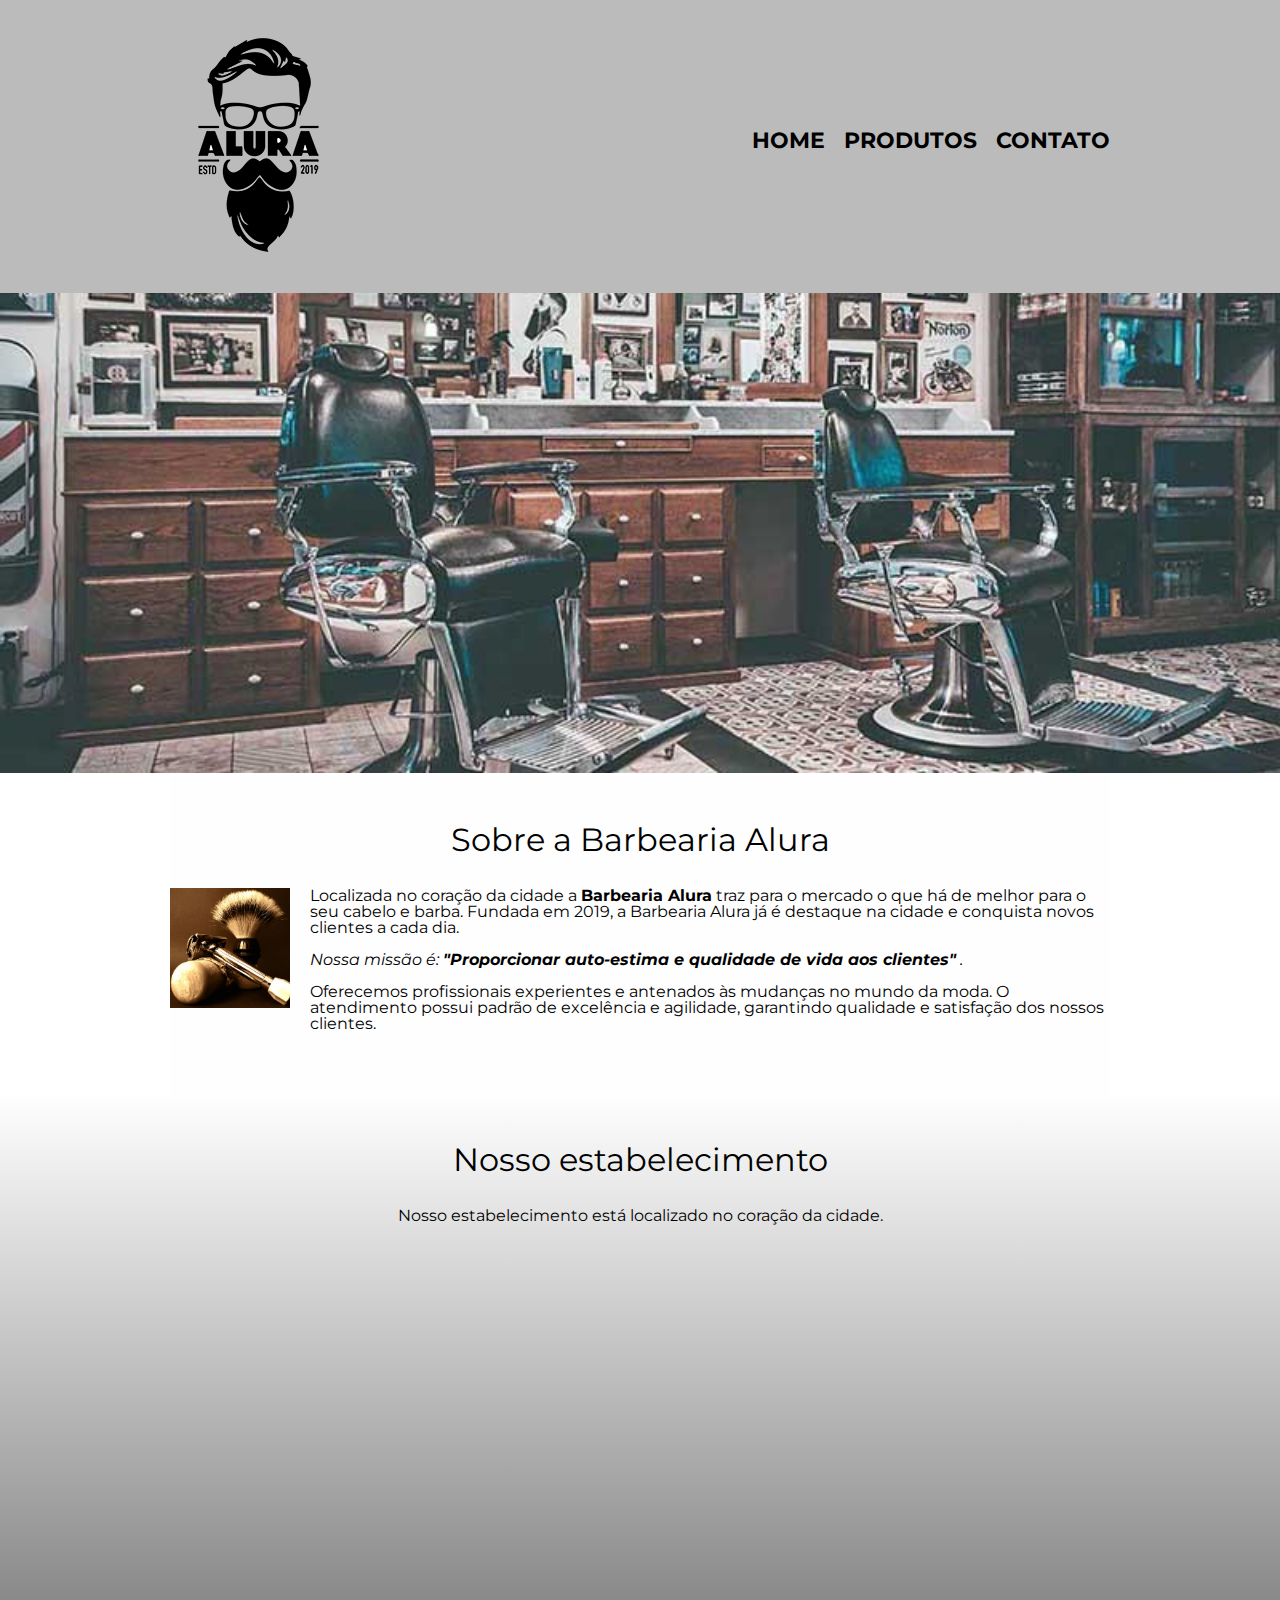
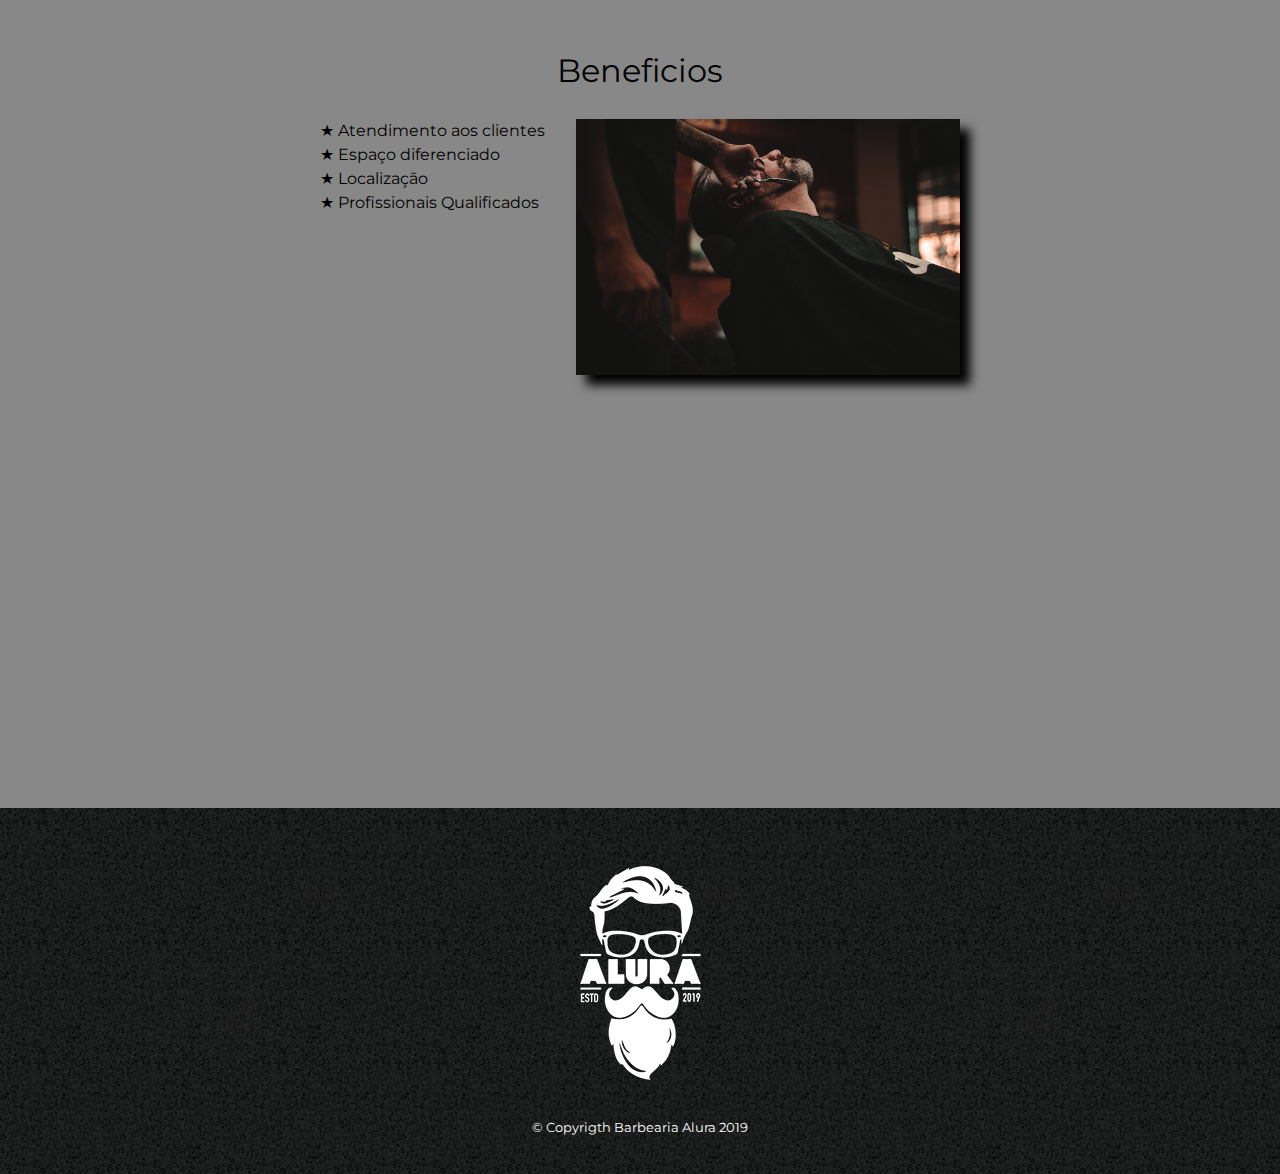
<file: index.html>
<!DOCTYPE html>
<html lang="pt-br">
    <head>
        <meta charset="UTF-8"></head>
        <meta name="viewport" content="width=device-width">
        <title>Barbearia Alura</title>
        <link rel="stylesheet" href="reset.css">
        <link rel="stylesheet" href="style.css">
        <link href="https://fonts.googleapis.com/css?family=Montserrat&display=swap" rel="stylesheet">
    <body>
        <header>
            <div class="caixa">
                <h1><img src="imagens/logo.png" alt="logo barbearia"> </h1>
                <nav>
                        <ul>
                            <li><a href="index.html">Home</a>  </li>
                            <li><a href="produtos.html">Produtos</a>  </li>
                            <li><a href="contato.html">Contato</a>  </li>
                        </ul>
                </nav> 
            </div>
        </header>
        <img src="imagens/banner.jpg" class="banner">
        <main>
            <section class="principal">
                <h2 class="titulo-principal">Sobre a Barbearia Alura</h2>

                <img src="imagens/utensilios.jpg" alt="Utencilios de um barbeiro." class="utencilios">
    
                <p>Localizada no coração da cidade a <strong>Barbearia Alura</strong> traz para o mercado o que há de melhor para o seu cabelo e barba. Fundada em 2019, a Barbearia Alura já é destaque na cidade e conquista novos clientes a cada dia.</p> 
            
                <p id="missao"> <em>Nossa missão é: <strong>"Proporcionar auto-estima e qualidade de vida aos clientes"</strong> .</em> </p>
            
                <p>Oferecemos profissionais experientes e antenados às mudanças no mundo da moda. O atendimento possui padrão de excelência e agilidade, garantindo qualidade e satisfação dos nossos clientes.</p>
            </section>
            <section class="mapa">
                <h3 class="titulo-principal">Nosso estabelecimento</h3>
                <p>Nosso estabelecimento está localizado no coração da cidade.</p>
                <div class="mapa-conteudo">
                    <iframe src="https://www.google.com/maps/embed?pb=!1m18!1m12!1m3!1d3656.4484611390435!2d-46.63465338518794!3d-23.588244284669564!2m3!1f0!2f0!3f0!3m2!1i1024!2i768!4f13.1!3m3!1m2!1s0x94ce5a2b2ed7f3a1%3A0xab35da2f5ca62674!2sCaelum!5e0!3m2!1spt-BR!2sbr!4v1577478544335!5m2!1spt-BR!2sbr" width="100%" height="300" frameborder="0" style="border:0;" allowfullscreen=""></iframe>
                </div>
            </section>
            <section class="beneficios">
                <h3 class="titulo-principal">Beneficios</h3>
                <div class="conteudo-beneficios">
                    <ul class="lista-beneficios">
                        <li class="itens" >Atendimento aos clientes</li>
                        <li class="itens">Espaço diferenciado</li>
                        <li class="itens">Localização</li>
                        <li class="itens">Profissionais Qualificados</li> 
                        </ul><img src="imagens/beneficios.jpg" class="imagem-beneficios">
                </div>
                <div class="video">
                    <iframe width="100%" height="315" src="https://www.youtube.com/embed/wcVVXUV0YUY" frameborder="0" allow="accelerometer; autoplay; encrypted-media; gyroscope; picture-in-picture" allowfullscreen></iframe>
                </div>
                
            </section>
        </main>
        
        <footer>
            <img src="imagens/logo-branco.png" alt="logo Barbearia">
            <p class="copyrigth">&copy; Copyrigth Barbearia Alura 2019</p>
        </footer>
    </body>
</html>
</file>
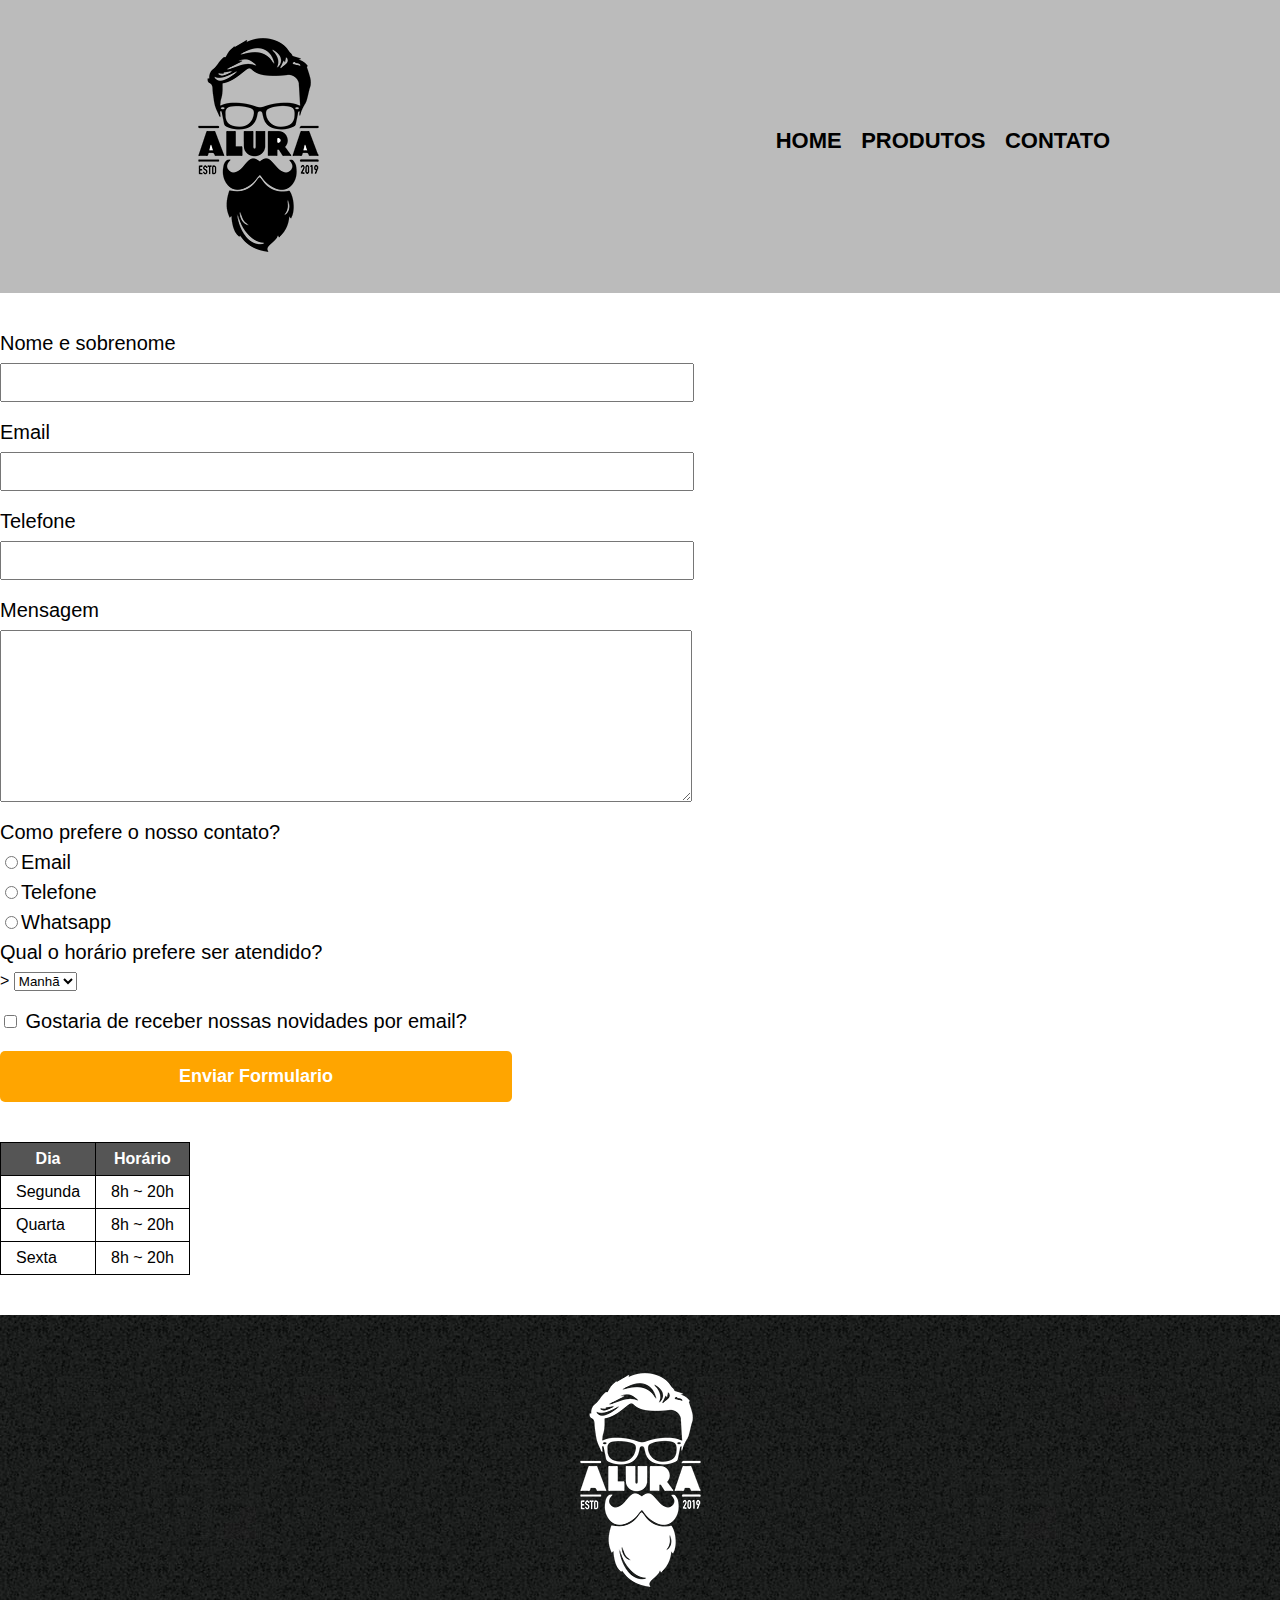
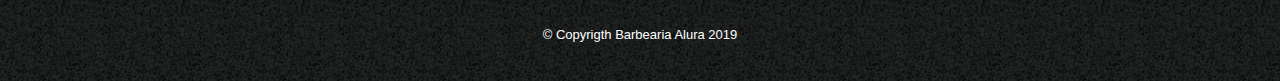
<file: contato.html>
<!DOCTYPE html>
<html>
    <head>
        <meta charset="UTF-8">
        <meta name="viewport" content="width=device-width">
        <title>Contato - Barbearia Alura</title>
        
        <link rel="stylesheet" href="reset.css">
        <link rel="stylesheet" href="style.css">
        
    </head>
    <body>
        <header>
            <div class="caixa">
                <h1><img src="imagens/logo.png" alt="logo da barbearia Alura"> </h1>
                <nav>
                        <ul>
                            <li><a href="index.html">Home</a>  </li>
                            <li><a href="produtos.html">Produtos</a>  </li>
                            <li><a href="contato.html">Contato</a>  </li>
                        </ul>
                </nav> 
            </div>
        </header> 
        <main>
            <form>
                <label for="nomesobrenome">Nome e sobrenome</label>
                <input type="text" id="nomesobrenome" class="input-padrao" required >
                <label for="email">Email</label>
                <input type="email" id="email"class="input-padrao" required>
                <label for="telefone">Telefone</label>
                <input type="tel" id="telefone"class="input-padrao" required>
                <label for="mensagem">Mensagem</label>
                <textarea id="mensagem" cols="70" rows="10"class="input-padrao" required></textarea>
                <fieldset>
                    <legend>Como prefere o nosso contato?</legend>
                    <label for="radio-email"><input type="radio" name="contato" value="email" id="radio-email">Email</label>
                    <label for="radio-telefone"><input type="radio" name="contato"  value="telefone" id="radio-telefone">Telefone</label>                   
                    <label for="radio-whatsapp"><input type="radio" name="contato" value="Whatsapp" id="radio-whatsapp" >Whatsapp</label>
                </fieldset>  
                <fieldset>
                    <legend>Qual o horário prefere ser atendido?</legend>>
                    <select>
                        <option >Manhã</option>
                        <option >Tarde</option>
                        <option >Noite</option>
                    </select>
                </fieldset>

                <label class="checkbox"><input type="checkbox"> Gostaria de receber nossas novidades por email?</label>
                <input type="submit"value="Enviar Formulario" class="enviar">
            </form>

            <table>
                <thead>
                    <tr>
                        <th>Dia</th>
                        <th>Horário</th>
                    </tr>
                </thead>
                <tbody>
                    <tr>
                        <td>Segunda</td>
                        <td>8h ~ 20h</td>
                    </tr>
                    <tr>
                        <td>Quarta</td>
                        <td>8h ~ 20h</td>
                    </tr>
                    <tr>
                        <td>Sexta</td>
                        <td>8h ~ 20h</td>
                    </tr>
                </tbody>
                
            </table>
        </main>
        <footer>
                <img src="imagens/logo-branco.png" alt="logo da barbearia Alura">
                <p class="copyrigth">&copy; Copyrigth Barbearia Alura 2019</p>
            </footer>
        </body>
    </html>
</file>
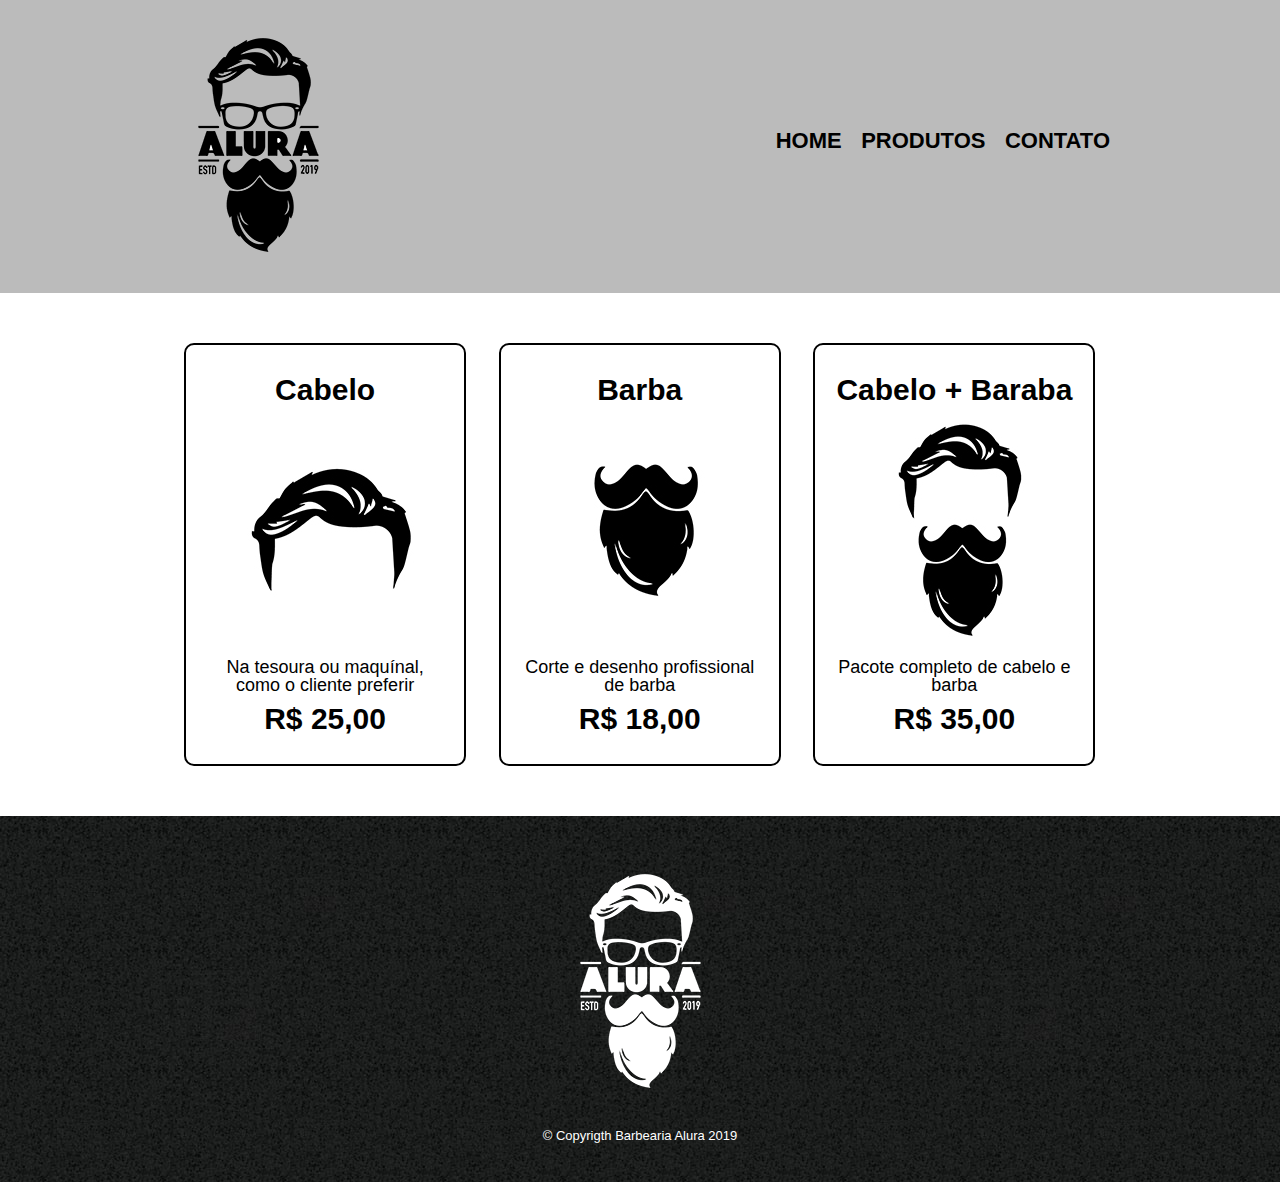
<file: produtos.html>
<!DOCTYPE html>
<html>
    <head>
        <meta charset="UTF-8">
        <title>Produtos - Barbearia Alura</title>
        
        <link rel="stylesheet" href="reset.css">
        <link rel="stylesheet" href="style.css">
        
    </head>
    <body>
        <header>
            <div class="caixa">
                <h1><img src="imagens/logo.png" alt="logo barbearia"> </h1>
                <nav>
                        <ul>
                            <li><a href="index.html">Home</a>  </li>
                            <li><a href="produtos.html">Produtos</a>  </li>
                            <li><a href="contato.html">Contato</a>  </li>
                        </ul>
                </nav> 
            </div>
        </header> 
        
        <main>
            <ul class="produtos">
                <li>
                    <h2> Cabelo</h2>
                    <img src="imagens/cabelo.jpg" alt="cabelo">
                    <p class="produto-descricao">Na tesoura ou maquínal, como o cliente preferir</p>
                    <p class="produtos-preco">R$ 25,00</p>
                </li>
                <li>
                    <h2>Barba</h2>
                    <img src="imagens/barba.jpg" alt="barba">
                    <p class="produto-descricao">Corte e desenho profissional de barba</p>
                    <p class="produtos-preco">R$ 18,00</p>
                </li>
                <li>
                    <h2>Cabelo + Baraba</h2>
                    <img src="imagens/cabelo+barba.jpg" alt="barba e cabelo">
                    <p class="produto-descricao">Pacote completo de cabelo e barba</p>
                    <p class="produtos-preco">R$ 35,00</p>
                </li> 
                
                
            </ul>
        </main>

        <footer>
            <img src="imagens/logo-branco.png" alt="logo Barbearia">
            <p class="copyrigth">&copy; Copyrigth Barbearia Alura 2019</p>
        </footer>
    </body>
</html>
</file>
<file: style.css>
body {
    font-family: 'Montserrat', sans-serif;
}
header {
    background: #bbbbbb;
    padding: 20px 0;
}

.caixa {
    position: relative;
    width: 940px;
    margin: 0 auto;
}

nav {
    position: absolute;
    top: 110px;
    right: 0;
}
nav li {
    display: inline;
    margin-left: 15px; /*espaçamento entre os itens*/
}
nav a {
    text-transform: uppercase; /*deixar o texto em maisculo*/
    color: #000000;
    font-weight: bold; /*peso da fonte*/
    font-size: 22px;
    text-decoration: none; /*tirar o sublinhado*/
}
nav a:hover{
    color: #c78c79;
    text-decoration: underline;
}

.produtos {
    width: 940px;
    margin: 0px auto;
    padding: 50px;

}
.produtos li:hover {
    border-color: #c78c19;
}

.produtos li:active{
    border-color: #088c19;
}
.produtos li:hover h2{
    font-size: 34px;
}
.produtos li {
    display: inline-block;
    text-align: center;
    width: 30%;
    vertical-align: top;
    margin: 0 1.5%;
    padding: 30px 20px;
    box-sizing: border-box;/*espaçamento lateral dentro do percentual*/
    border: 2px solid #000000 ; /*espessura, tipo e cor da borda*/
    border-radius: 10px;
}

.produtos h2 {
    font-size: 30px;
    font-weight: bold;
}

.produto-descricao {
    font-size: 18px;
}

.produtos-preco {
    font-size: 30px;
    font-weight: bold;
    margin-top: 10px;
}

footer{
    text-align: center;
    background: url("imagens/bg.jpg");
    padding: 40px 0;
}

.copyrigth{
    color: #ffffff;
    font-size: 13px;
    margin-top: 20px;
    
}

main{
   
}

form {
    margin: 40px 0;
}

form label, form legend{
    display: block;
    font-size: 20px;
    margin: 0 0 10px;/*margem para baixo*/
}

.input-padrao {
    display: block;
    margin: 0 0 20px;
    padding: 10px 25px;
    width: 50%;
}

.checkbox {
    margin: 20px 0;
}
.enviar {
    width: 40%;
    padding: 15px 40px;
    background: orange;
    color: white;
    font-weight: bold;
    font-size: 18px;
    border: none;
    border-radius: 5px;
    transition: 1s all;
    cursor: pointer;
}

.enviar:hover {
    background: darkorange;
    transform: scale(1.2);
}

table {
  margin: 20px 0 40px;
}

thead {
    background: #555555;
    color: white;
    font-weight: bold;
}

td, th {
    border: 1px solid #000000;
    padding: 8px 15px;
}
/*css da pagina inicial*/
.banner {
    width: 100%;
}

.principal {
    padding: 3em 0;
    background: #fefefe;
    width: 940px;
    margin: 0 auto;
}

.titulo-principal {
    text-align: center;
    font-size: 2em;/*duas vezes o tamanho base*/
    margin: 0 0 1em;/*espaçamento para baixo proporcional ao tamenho da fonte*/
    clear: left; /*limpar a imagem flutuante*/

}
.principal p{
    margin: 0 0 1em;
}

.principal strong {
    font-weight: bold;
}

.principal em {
    font-style: italic;
}

.utencilios {
    width: 120px;
    float: left; /*fazer a imagem flutuar*/
    margin: 0 20px 20px 0; /*cima, direita, baixo, esquerda*/
}


.mapa {
    padding: 3em 0;
    background: linear-gradient(#fefefe, #888888);
}

.mapa p {
    margin: 0 0 2em;
    text-align: center;
}
.mapa-conteudo {
    width: 940px;
    margin: 0 auto;
}

.beneficios {
    padding: 3em 0;
    background: #888888;
}

.conteudo-beneficios {
    width: 640px;
    margin: 0 auto;
}

.lista-beneficios {
    width: 40%;
    display: inline-block;
    vertical-align: top;
}

.itens {
    line-height: 1.5;
}

.itens :first-child {
    font-weight: bold;
}

.itens::before {
    content: "★ " ;
}

.imagem-beneficios {
    width: 60%;
    opacity: 1;
    transition: 400ms;
    box-shadow: 10px 10px 10px #000000;
}
.imagem-beneficios:hover {
    opacity: 0.3;
}
.video {
    width: 560px;
    margin: 2em auto;
}

@media screen and (max-width: 480px) {
    .caixa, .principal, .conteudo-beneficios,.mapa-conteudo, .video {
        width: auto;
    }

    h1 {
        text-align: center;
    }

    nav {
        position: static;
    }
    .lista-beneficios, .imagem-beneficios {
        width: 100%;
    }
   .enviar {
       width: auto;
       margin: 0 0 0 20%;
   }
   #mensagem, .input-padrao{
       width: 80%;
   }
   table{
       margin: 10px auto;
   }
}
</file>
